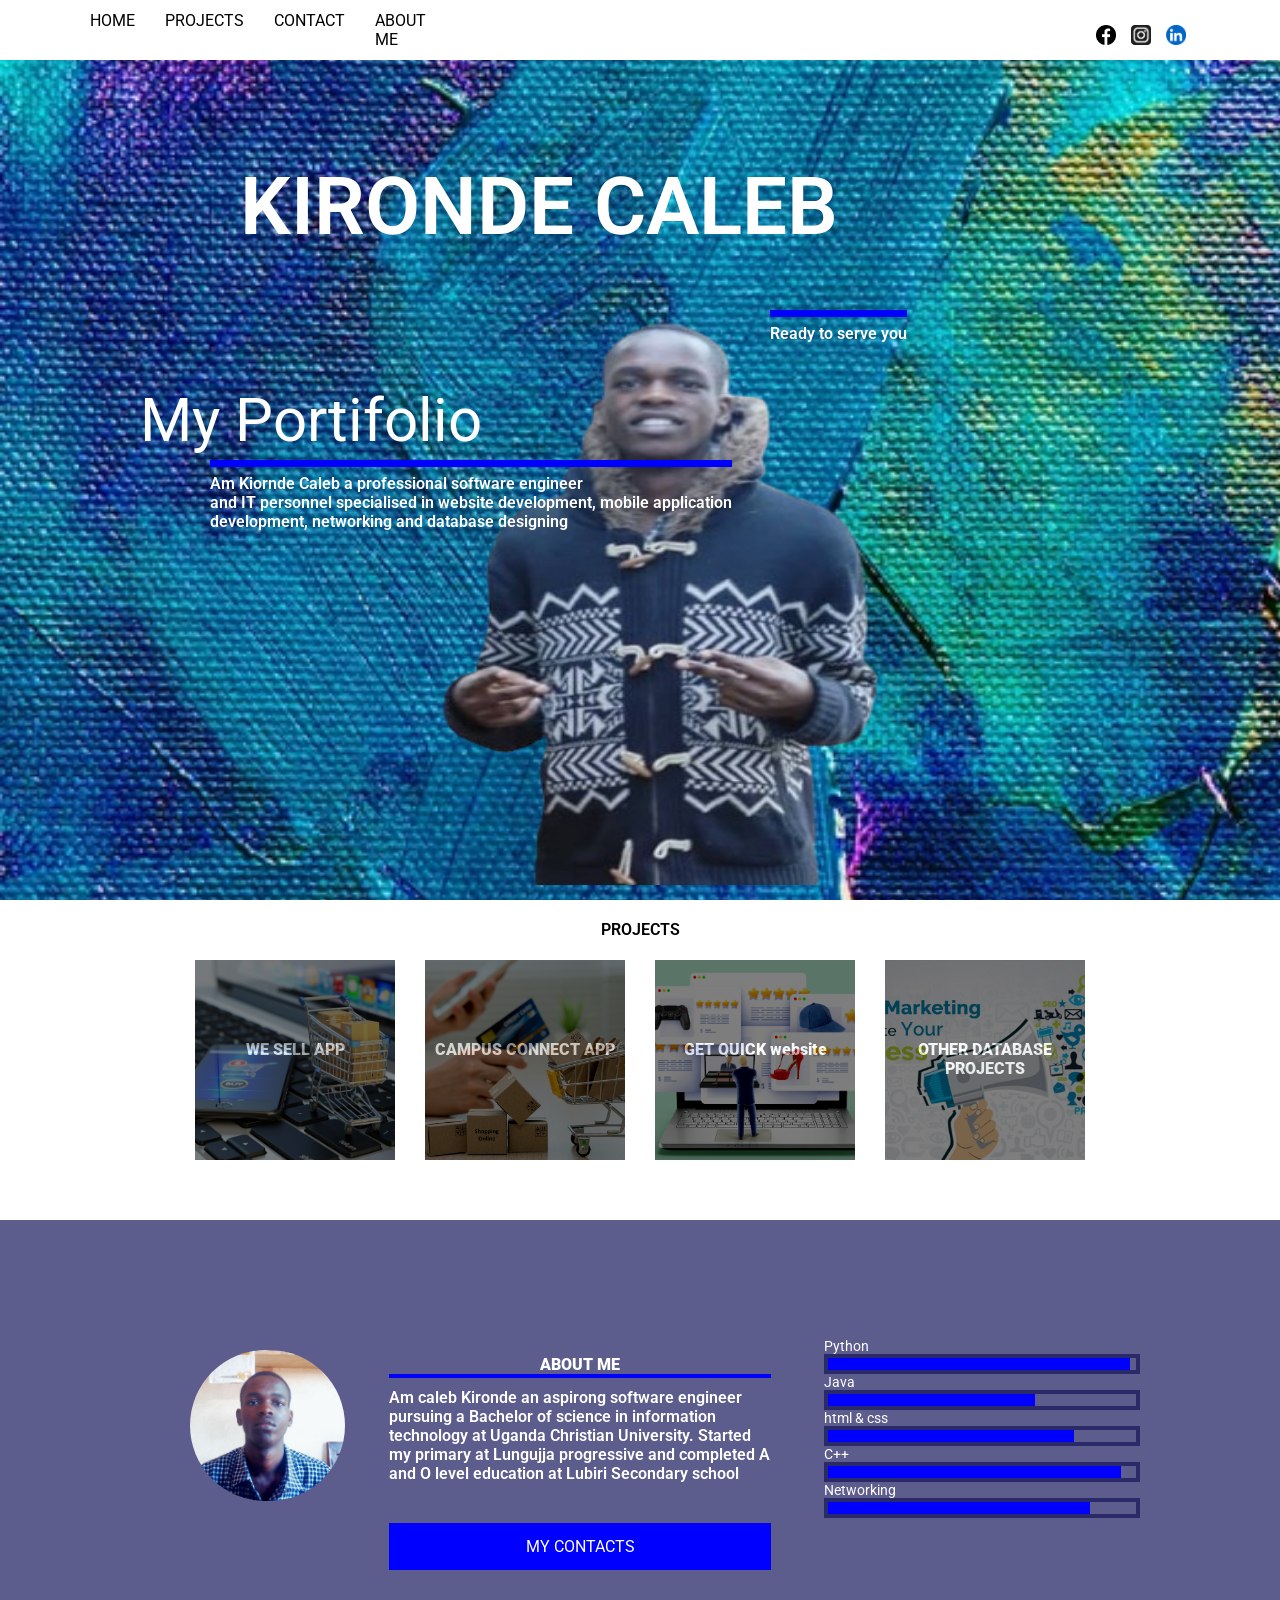
<file: index.html>
<!DOCTYPE html>
<html lang="en">
<head>
    <meta charset="UTF-8">
    <meta name="viewport" content="width=device-width, initial-scale=1.0">
    <link rel="stylesheet" href="css/NewCss.css">
    <link rel = "stylesheet" href="css/Portifolio.css">
    <title>Portifolio</title>
</head>
<body>

    <header class ="header">
        <nav class = "navi">
            <ul class="list">
                <a href="index.html"><li>HOME</li></a>
                <a href="#projects"><li>PROJECTS</li></a>
                <a href="../Portifolio/Contact.html"><li>CONTACT</li></a>
                <a href="#about"><li>ABOUT ME</li></a>
            </ul>
        </nav>
        <div class="social">
            <div class="fb"></div>
            <div class="inst"></div>
            <div class="link"></div>
        </div>
    </header>

    <main class="main-wrapper wrapper">
        <img class="money" src="./money.png">
        <h1>KIRONDE CALEB </h1>
        <h2 class ="poti">
            My Portifolio
        </h2>
        <p class = "p1">Am Kiornde Caleb a professional software engineer<br>
                        and IT personnel specialised in website development, mobile application<br>
                        development, networking and database designing
        </p>
        <p class="p2">Ready to serve you </p>
    </main>
    <section>
        <BUTton  id="projects" class="button">PROJECTS</BUTton>
        <a href="#" class="category">
            <div class="opp"><h3>WE SELL APP</h3></div>
        </a>
        <a href="#" class="category">
            <div class="opp"><h3>CAMPUS CONNECT APP</h3></div>
        </a>
        <a href="#" class="category">
            <div class="opp"><h3>GET QUICK website</h3></div>
        </a>
        <a href="#" class="category">
            <div class="opp"> <h3>OTHER DATABASE PROJECTS</h3></div>
        </a>
    </section>
    <!--ABOUT SECTION-->
    <div id="about" class="about">
        <div class="wrapper index-wrapper">
            <div class="image">
            <img src="Portifolio/Caleb.jpg" alt="Caleb's image">
        </div>
        <div class="small">
            <h3>ABOUT ME</h3>
            <p>Am caleb Kironde an aspirong software
            engineer pursuing a Bachelor of science in information technology 
            at Uganda Christian University. Started my primary at Lungujja progressive
            and completed A and O level education at Lubiri Secondary school </p>
            <a href="./Contact.html">MY CONTACTS</a>
    
        </div>
        <div class="skill">
            <a class="one" >Python</a>
            <div class="boda">
                <div class="fill a"></div>
            </div>
            <a class="one">Java</a>
            <div class="boda">
                <div class="fill b"></div>
            </div>
            <a class="one">html & css</a>
            <div class="boda">
                <div class="fill c"></div>
            </div>
            <a class="one">C++</a>
            <div class="boda">
                <div class="fill d"></div>
            </div>
            <a class="one">Networking</a>
            <div class="boda">
                <div class="fill e"></div>
            </div>            
        </div>
        </div>
    </div>
</body>
</html>
</file>
<file: css/NewCss.css>
/*** The new CSS Reset - version 1.2.0 (last updated 23.7.2021) ***/

/* Remove all the styles of the "User-Agent-Stylesheet", except for the 'display' property */
*:where(:not(iframe, canvas, img, svg, video):not(svg *)) {
  all: unset;
  display: revert;
}

/* Preferred box-sizing value */
*,
*::before,
*::after {
  box-sizing: border-box;
}

/*
  Remove list styles (bullets/numbers)
  in case you use it with normalize.css
*/
ol, ul {
  list-style: none;
}

/* For images to not be able to exceed their container */
img {
  max-width: 100%;
}

/* Removes spacing between cells in tables */
table {
  border-collapse: collapse;
}

/* Revert the 'white-space' property for textarea elements on Safari */
textarea {
  white-space: revert;
}
</file>
<file: css/Portifolio.css>
@font-face{
    font-family: "roboto"; 
    src:url(../Fonts/Roboto-VariableFont_wdth\,wght.ttf);
}

body{
    background-color:  rgb(92, 92, 141);
    background-image: url(../Portifolio/abstract-blue-banner-0xzjuwinjczdpf5m.jpg);
    background-repeat: no-repeat;
    background-size: cover;
}

/**pORIFOLIO**/
.poti{
    font-family: "roboto";
    font-size: 60px;
    margin-bottom: 120px;
    color: white;
}
/**image**/
.money{
    width: 100vh; 
    height: 80vh; 
    margin-top: 90px;
    position: absolute;
    left: 83px;
}
/**BUtton**/
.button{
    position: absolute;
    top: 20px;
    font-family: "roboto";
    font-weight: 600;
}

.wrapper{
    width: 1000px;
    margin: 0 auto;
}

.header{
    width: 100%;
    height: 60px;
    background-color: white;
    display: flex;
    position: fixed; 
    top: 0;
    z-index: 1000;
}

.logo{
    width: 150px;
    height: 60px;
    background-size: cover;
    background-repeat: no-repeat;
    display: flex;
    align-items: center;
    margin-left: 100px;
}

img{
    width: 80px;
}

.navi{
    width: fit-content;
    height: 60px;
    display: flex;
    align-items: center;
    margin-right: 450px;
    cursor: pointer;
    margin-left: 90px;
}

.list{
    list-style: none;
    float: left;
    display: flex;
}

a{
    padding-right: 30px;
    font-family: "roboto";
    display: block;
}

a:hover{
    color: blue;
}

.social{
    width: 200px;
    height: 70px;
    display: flex;
    float: left;
    align-items: center;
    cursor: pointer;
    margin-left: 150px;
}

.fb{
    width: 20px;
    height: 20px;
    background-image: url(../Portifolio/images.png);
    background-size: cover;
    background-repeat: no-repeat;
    margin-left: 15px;
}

.fb:hover{
    background-image: url(../Portifolio/645800e19178cb167e405da0_Facebook-logo.png);
}

.inst{
    width: 20px;
    height: 20px;
    background-image: url(../Portifolio/black-square-social-media-logo_197792-3367-removebg-preview.png);
    background-size: cover;
    background-repeat: no-repeat;
    margin-left: 15px;
}

.inst:hover{
    background-image: url(../Portifolio/instagram-vector-logo-icon-social-media-logotype_901408-392.jpg);
}

.link{
    width: 20px;
    height: 20px;
    background-image: url(../Portifolio/linkedin-logo-linkedin-logo-transparent-linkedin-icon-transparent-free-free-png.png); 
    background-size: cover;
    background-repeat: no-repeat;
    margin-left: 15px;
}

.link:hover{
    background-image: url(../Portifolio/1200x630wa.png);
}

main{
    width: 100%;
    height: calc(100vh - 60px);
}

.main-wrapper{
    display: flex;
    margin-top: 60px;
    align-items: center;
    position: relative;
}

.image2{
    z-index: 10;
    position: absolute;
    left: 1050px;
    bottom: 250px;
    background-color: white;
    padding-right: 200px;
    padding-top: 20px;
    padding-bottom: 20px;
    padding-left: 30px;
    position: fixed;
    display: flex;
    align-items: center;
}

.logo2{
     width: 130px;
    height: 40px;
    margin-left: 60px;
    display: flex;
    align-items: center;
    background-position: center;
}

.anew{
    color: white;
    text-align: center;
    display: block;
    background-color: blue;
    padding-right: 13px;
    padding-left: 13px;
    height: 30px;
    padding-top: 5px;
    font-weight: 600;
}

.anew:hover{
    cursor: pointer;
    background-color: rgb(107, 107, 167);
}

.image1 img{
    width: 4000px;
    height: 100vh; 
}

.learn{
    width: 250px;
    height: 80px;
    background-image: url(../Portifolio/Screenshot\ \(21\).png);
    background-size: cover;
    background-position: center;
    background-repeat: no-repeat;
}

h1{
    color: white;
    position: absolute;
    background-position: center;
    top: 100px;
    font-family: roboto;
    font-size: 80px;
    font-weight: 600;
    left: 100px;
    
}

.p1{
    color: white;
    position: absolute;
    left: 70px;
    font-family: roboto;
    font-size:150;
    font-weight: 600;
    top: 400px;
    border-top: 7px solid blue;
    padding-top: 7px;
    padding-bottom: 7px;
}

.p2{
    color: white;
    position: absolute;
    left: 630px;
    font-family: roboto;
    font-size: 150;
    font-weight: 600;
    top: 250px;
    border-top: 7px solid blue;
    padding-top: 7px;
    padding-bottom: 7px;
}

section{
    width: 100%;
    padding-top: 60px;
    padding-bottom: 60px;
    background-color: white;
    display: flex;
    column-gap: 30px;
    justify-content: center;
    position: relative;
     flex-wrap: wrap;
}

.category{
    width: 200px;
    height: 200px;
    background-color: black;
    background-repeat: no-repeat;
    background-size: cover;
    background-position: center;
    align-items: center;
    position: relative;
}

.category:nth-child(2){
    background-image: url(../Portifolio/online\ buying.jpeg);
}

.category:nth-child(2):hover{
    background-image: url(../Portifolio/online\ buying\ -\ Copy.jpeg);
}

.category:nth-child(3){
    background-image: url(../Portifolio/online\ selling.webp);
}

.category:nth-child(3):hover{
    background-image: url(../Portifolio/online\ selling\ -\ Copy.jpg);
}

.category:nth-child(4){
    background-image: url(../Portifolio/online\ market\ place.png);
}

.category:nth-child(4):hover{
    background-image: url(../Portifolio/online\ market\ place.png)
}

.category:nth-child(5){
    background-image: url(../Portifolio/onlin\ business\ promotion.jpg)
}

.category:nth-child(5):hover{
    background-image: url(../Portifolio/onlin\ business\ promotion\ -\ Copy.jpg);
}

.opp{
    background-color: black;
    position: absolute;
    bottom: 0;
    top: 0;
    right: 0;
    left: 0;
    opacity: 0.5;
}

h3{
    font-family: roboto;
    color: white;
    text-align: center;
    margin-top: 80px;
    font-weight: 900;
}

a:hover{
    cursor: pointer;
}

p{
    font-family: roboto;
    font-weight:400;
    color: blue;
    text-align: center;
    flex-basis: 100%;
    padding-bottom: 40px;
}
/*ABOUT SECTION*/
.about{
    padding-top: 50px;
    width: 100%;
    background-color: rgb(92, 92, 141);
}

.index-wrapper{
    display: flex;
    align-items: center;
    padding-top: 5px;
    padding-bottom: 5px;
    justify-content:left;
      column-gap: 53px;
    padding-bottom: 30px;
}
.image img{
    width: 155px;
    border-radius: 155px;
    margin-left: 50px;
}

.small{
    flex-basis: 400px;
}

p{
    color: white;
    font-family: roboto;
    font-size:150;
    font-weight: 600;
    text-align: left;
}

.small h3{
     margin-bottom: 10px;
     color: white;
     border-bottom: 4px solid blue;
}

.small a{
    color: white;
    background-color: blue;
    display: block;
    font-family: roboto;
    padding-top: 14px;
    padding-bottom: 14px;
    padding-left: 14px;
    padding-right: 14px;
    flex-basis: 30px;
    margin-bottom: 10px;
    text-align: center;
}

.small a:hover{
    background-color: rgb(64, 64, 81);
}

.skill{
    flex-basis: 330px;
}

.boda{
    border: 4px, solid rgb(42, 42, 104);
    width: 100%;
    height: 20px;
}

.one{
    color: white;
    font-size: 14px;
}

.one:hover{
    cursor: default;
    color: white;
}

.fill{
    width: 100%;
    height: 12px;
    background-color: blue;
}

.a{
    width: 98%;
    height: 12px;
    background-color: blue;
}

.b{
    width: 67%;
    height: 12px;
    background-color: blue;
}

.c{
    width: 80%;
    height: 12px;
    background-color: blue;
}

.d{
    width: 95%;
    height: 12px;
    background-color: blue;
}

.e{
    width: 85%;
    height: 12px;
    background-color: blue;
}
</file>
